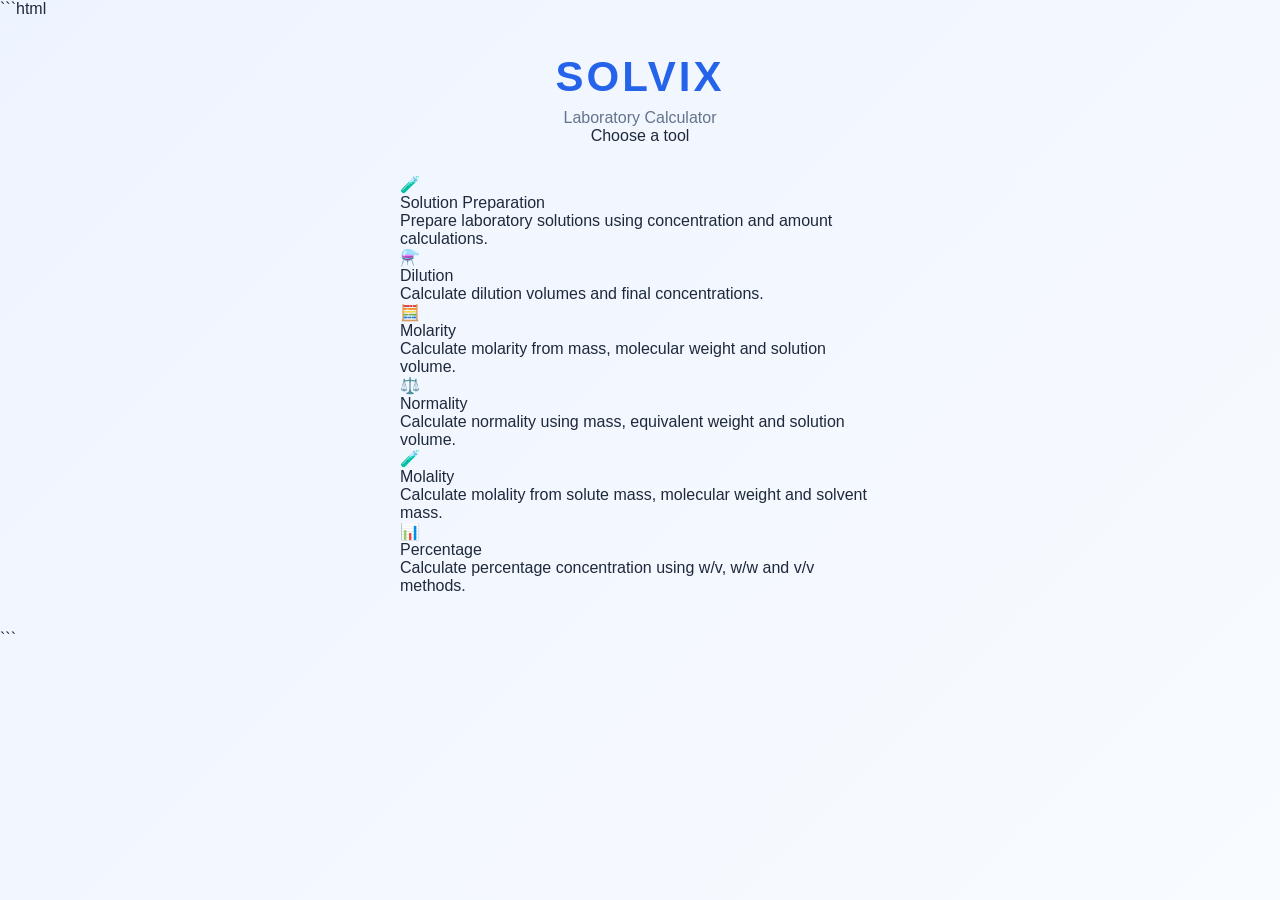
<file: index.html>
```html
<!DOCTYPE html>
<html lang="en">

<head>

    <meta charset="UTF-8">

    <meta
        name="viewport"
        content="width=device-width, initial-scale=1.0"
    >

    <title>SOLVIX - Laboratory Calculator</title>

    <link
        rel="stylesheet"
        href="style.css"
    >

</head>


<body>

    <div class="container">


        <!-- Header -->

        <header class="header">

            <div class="logo">
                SOLVIX
            </div>

            <div class="subtitle">
                Laboratory Calculator
            </div>

            <p class="choose-text">
                Choose a tool
            </p>

        </header>



        <!-- Solution Preparation -->

        <div
            class="card"
            onclick="openCalculator('solution-preparation')"
        >

            <div class="icon">
                🧪
            </div>

            <div class="card-title">
                Solution Preparation
            </div>

            <div class="card-description">
                Prepare laboratory solutions
                using concentration and amount calculations.
            </div>

        </div>



        <!-- Dilution -->

        <div
            class="card"
            onclick="openCalculator('dilution')"
        >

            <div class="icon">
                ⚗️
            </div>

            <div class="card-title">
                Dilution
            </div>

            <div class="card-description">
                Calculate dilution volumes
                and final concentrations.
            </div>

        </div>



        <!-- Molarity -->

        <div
            class="card"
            onclick="openCalculator('molarity')"
        >

            <div class="icon">
                🧮
            </div>

            <div class="card-title">
                Molarity
            </div>

            <div class="card-description">
                Calculate molarity from mass,
                molecular weight and solution volume.
            </div>

        </div>



        <!-- Normality -->

        <div
            class="card"
            onclick="openCalculator('normality')"
        >

            <div class="icon">
                ⚖️
            </div>

            <div class="card-title">
                Normality
            </div>

            <div class="card-description">
                Calculate normality using mass,
                equivalent weight and solution volume.
            </div>

        </div>



        <!-- Molality -->

        <div
            class="card"
            onclick="openCalculator('molality')"
        >

            <div class="icon">
                🧪
            </div>

            <div class="card-title">
                Molality
            </div>

            <div class="card-description">
                Calculate molality from solute mass,
                molecular weight and solvent mass.
            </div>

        </div>



        <!-- Percentage -->

        <div
            class="card"
            onclick="openCalculator('percentage')"
        >

            <div class="icon">
                📊
            </div>

            <div class="card-title">
                Percentage
            </div>

            <div class="card-description">
                Calculate percentage concentration
                using w/v, w/w and v/v methods.
            </div>

        </div>


    </div>



    <!-- JavaScript -->

    <script src="script.js"></script>

</body>

</html>
```
</file>
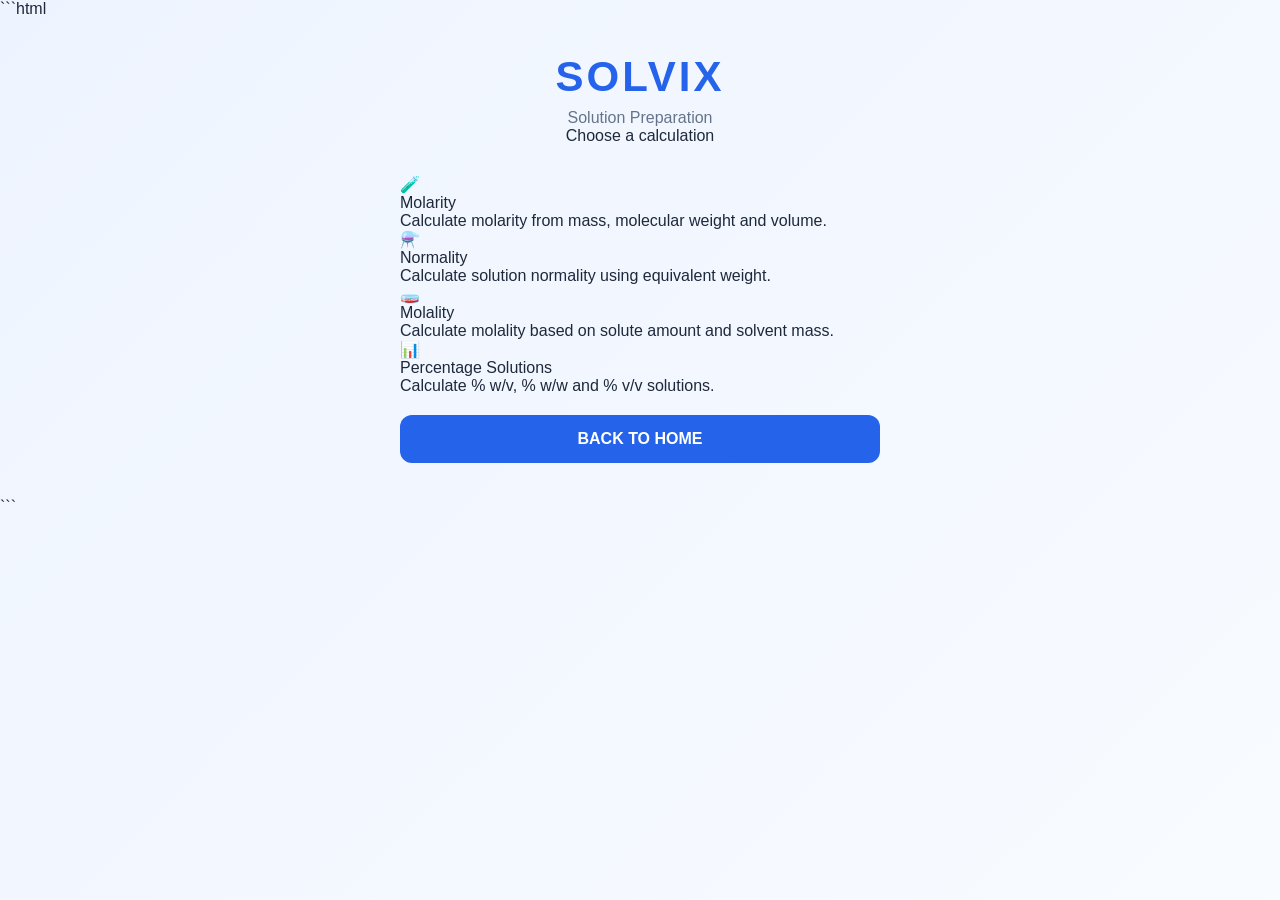
<file: solution-preparation.html>
```html
<!DOCTYPE html>
<html lang="en">

<head>

    <meta charset="UTF-8">

    <meta
        name="viewport"
        content="width=device-width, initial-scale=1.0"
    >

    <title>Solvix - Solution Preparation</title>

    <link
        rel="stylesheet"
        href="style.css"
    >

</head>


<body>

    <div class="container">


        <!-- Header -->

        <header class="header">

            <div class="logo">
                SOLVIX
            </div>

            <div class="subtitle">
                Solution Preparation
            </div>

            <p class="choose-text">
                Choose a calculation
            </p>

        </header>



        <!-- Molarity -->

        <div
            class="card"
            onclick="openCalculator('molarity')"
        >

            <div class="icon">
                🧪
            </div>

            <div class="card-title">
                Molarity
            </div>

            <div class="card-description">
                Calculate molarity from mass,
                molecular weight and volume.
            </div>

        </div>



        <!-- Normality -->

        <div
            class="card"
            onclick="openCalculator('normality')"
        >

            <div class="icon">
                ⚗️
            </div>

            <div class="card-title">
                Normality
            </div>

            <div class="card-description">
                Calculate solution normality
                using equivalent weight.
            </div>

        </div>



        <!-- Molality -->

        <div
            class="card"
            onclick="openCalculator('molality')"
        >

            <div class="icon">
                🧫
            </div>

            <div class="card-title">
                Molality
            </div>

            <div class="card-description">
                Calculate molality based on
                solute amount and solvent mass.
            </div>

        </div>



        <!-- Percentage -->

        <div
            class="card"
            onclick="openCalculator('percentage')"
        >

            <div class="icon">
                📊
            </div>

            <div class="card-title">
                Percentage Solutions
            </div>

            <div class="card-description">
                Calculate % w/v, % w/w
                and % v/v solutions.
            </div>

        </div>



        <!-- Back to Home -->

        <button
            onclick="goHome()"
            style="margin-top: 20px;"
        >
            BACK TO HOME
        </button>


    </div>



    <script src="script.js"></script>

</body>

</html>
```
</file>
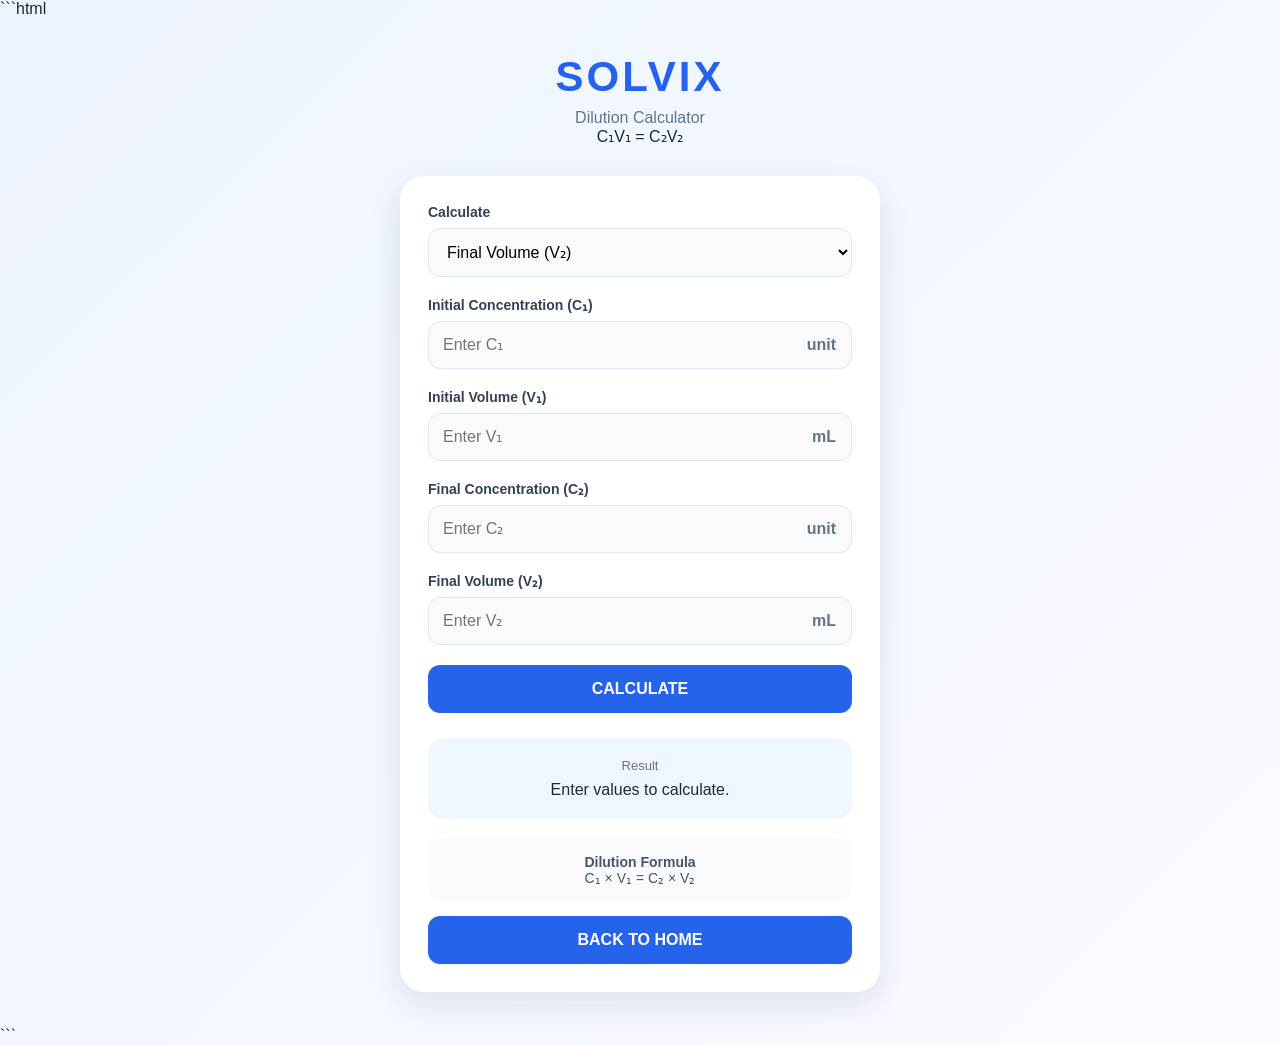
<file: calculators/dilution.html>
```html
<!DOCTYPE html>
<html lang="en">

<head>

    <meta charset="UTF-8">

    <meta
        name="viewport"
        content="width=device-width, initial-scale=1.0"
    >

    <title>Solvix - Dilution</title>

    <link
        rel="stylesheet"
        href="../style.css"
    >

</head>


<body>

    <div class="container">


        <!-- Header -->

        <header class="header">

            <div class="logo">
                SOLVIX
            </div>

            <div class="subtitle">
                Dilution Calculator
            </div>

            <p class="choose-text">
                C₁V₁ = C₂V₂
            </p>

        </header>



        <!-- Calculator -->

        <div class="calculator">


            <!-- Calculate -->

            <div class="input-group">

                <label for="dilutionUnknown">
                    Calculate
                </label>

                <div class="input-row">

                    <select
                        id="dilutionUnknown"
                        onchange="updateDilutionFields()"
                        style="
                            width: 100%;
                            border: none;
                            outline: none;
                            background: transparent;
                            padding: 14px;
                            font-size: 16px;
                        "
                    >

                        <option value="v2">
                            Final Volume (V₂)
                        </option>

                        <option value="v1">
                            Initial Volume (V₁)
                        </option>

                        <option value="c2">
                            Final Concentration (C₂)
                        </option>

                        <option value="c1">
                            Initial Concentration (C₁)
                        </option>

                    </select>

                </div>

            </div>



            <!-- C1 -->

            <div class="input-group">

                <label for="c1">
                    Initial Concentration (C₁)
                </label>

                <div class="input-row">

                    <input
                        type="number"
                        id="c1"
                        placeholder="Enter C₁"
                        step="any"
                    >

                    <span>unit</span>

                </div>

            </div>



            <!-- V1 -->

            <div class="input-group">

                <label for="v1">
                    Initial Volume (V₁)
                </label>

                <div class="input-row">

                    <input
                        type="number"
                        id="v1"
                        placeholder="Enter V₁"
                        step="any"
                    >

                    <span>mL</span>

                </div>

            </div>



            <!-- C2 -->

            <div class="input-group">

                <label for="c2">
                    Final Concentration (C₂)
                </label>

                <div class="input-row">

                    <input
                        type="number"
                        id="c2"
                        placeholder="Enter C₂"
                        step="any"
                    >

                    <span>unit</span>

                </div>

            </div>



            <!-- V2 -->

            <div class="input-group">

                <label for="v2">
                    Final Volume (V₂)
                </label>

                <div class="input-row">

                    <input
                        type="number"
                        id="v2"
                        placeholder="Enter V₂"
                        step="any"
                    >

                    <span>mL</span>

                </div>

            </div>



            <!-- Calculate Button -->

            <button onclick="calculateDilution()">
                CALCULATE
            </button>



            <!-- Result -->

            <div class="result">

                <div class="result-label">
                    Result
                </div>

                <div id="dilutionResult">
                    Enter values to calculate.
                </div>

            </div>



            <!-- Formula -->

            <div
                style="
                    margin-top: 20px;
                    padding: 15px;
                    background: #f8fafc;
                    border-radius: 12px;
                    text-align: center;
                    color: #475569;
                    font-size: 14px;
                "
            >

                <strong>
                    Dilution Formula
                </strong>

                <br>

                C₁ × V₁ = C₂ × V₂

            </div>



            <!-- Back to Home -->

            <button
                onclick="goHome()"
                style="margin-top: 15px;"
            >
                BACK TO HOME
            </button>


        </div>

    </div>



    <!-- JavaScript -->

    <script src="../script.js"></script>

</body>

</html>
```
</file>
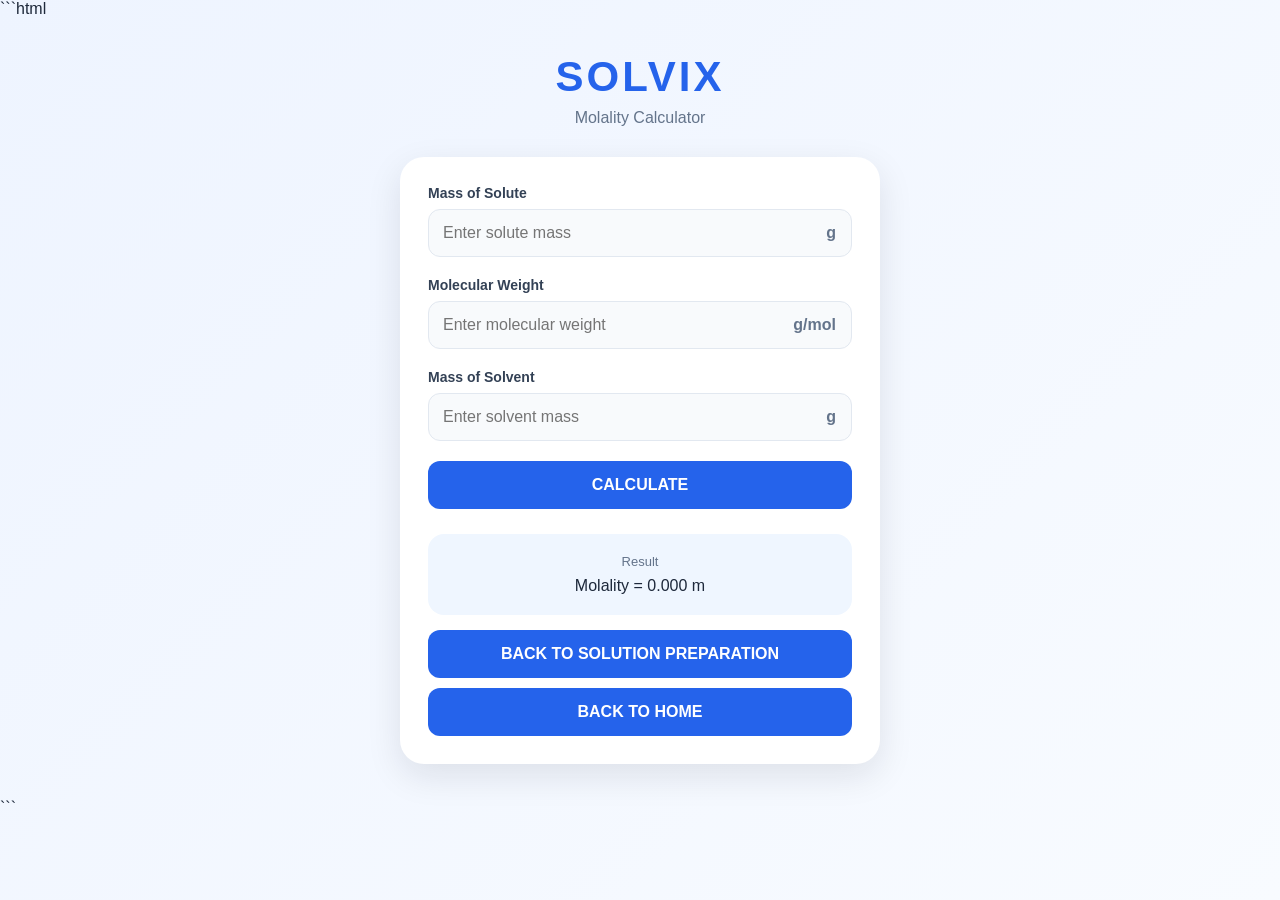
<file: calculators/molality.html>
```html
<!DOCTYPE html>
<html lang="en">

<head>

    <meta charset="UTF-8">

    <meta
        name="viewport"
        content="width=device-width, initial-scale=1.0"
    >

    <title>Solvix - Molality</title>

    <link
        rel="stylesheet"
        href="../style.css"
    >

</head>


<body>

    <div class="container">


        <!-- Header -->

        <header class="header">

            <div class="logo">
                SOLVIX
            </div>

            <div class="subtitle">
                Molality Calculator
            </div>

        </header>



        <!-- Calculator -->

        <div class="calculator">


            <!-- Mass of Solute -->

            <div class="input-group">

                <label for="soluteMass">
                    Mass of Solute
                </label>

                <div class="input-row">

                    <input
                        type="number"
                        id="soluteMass"
                        placeholder="Enter solute mass"
                        step="any"
                    >

                    <span>g</span>

                </div>

            </div>



            <!-- Molecular Weight -->

            <div class="input-group">

                <label for="molecularWeight">
                    Molecular Weight
                </label>

                <div class="input-row">

                    <input
                        type="number"
                        id="molecularWeight"
                        placeholder="Enter molecular weight"
                        step="any"
                    >

                    <span>g/mol</span>

                </div>

            </div>



            <!-- Solvent Mass -->

            <div class="input-group">

                <label for="solventMass">
                    Mass of Solvent
                </label>

                <div class="input-row">

                    <input
                        type="number"
                        id="solventMass"
                        placeholder="Enter solvent mass"
                        step="any"
                    >

                    <span>g</span>

                </div>

            </div>



            <!-- Calculate -->

            <button onclick="calculateMolality()">
                CALCULATE
            </button>



            <!-- Result -->

            <div class="result">

                <div class="result-label">
                    Result
                </div>

                <div id="molalityResult">
                    Molality = 0.000 m
                </div>

            </div>



            <!-- Back to Solution Preparation -->

            <button
                onclick="goToSolutionPreparation()"
                style="margin-top: 15px;"
            >
                BACK TO SOLUTION PREPARATION
            </button>



            <!-- Back to Home -->

            <button
                onclick="goHome()"
                style="margin-top: 10px;"
            >
                BACK TO HOME
            </button>


        </div>

    </div>



    <!-- JavaScript -->

    <script src="../script.js"></script>

</body>

</html>
```
</file>
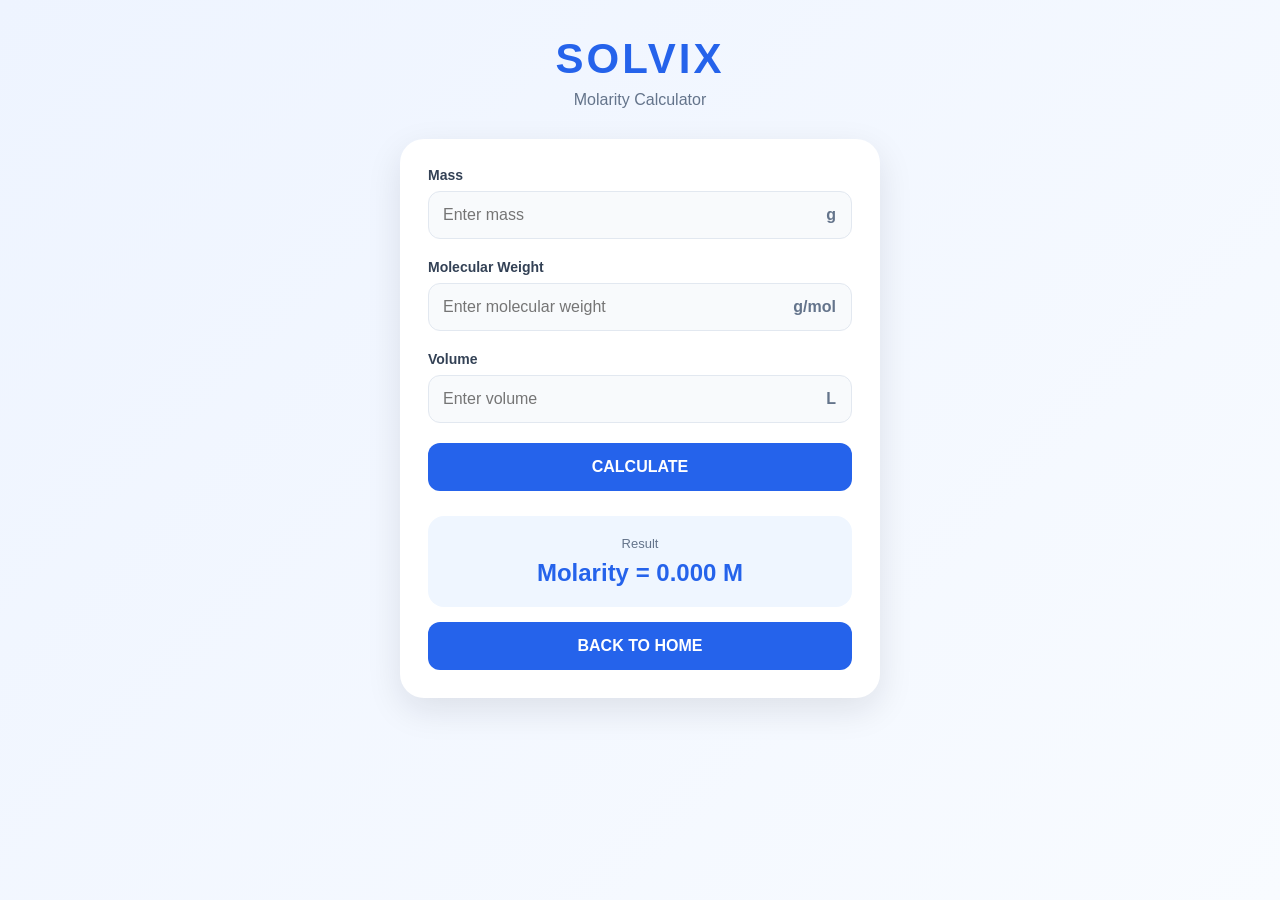
<file: calculators/molarity.html>
<!DOCTYPE html>
<html lang="en">

<head>

    <meta charset="UTF-8">

    <meta
        name="viewport"
        content="width=device-width, initial-scale=1.0"
    >

    <title>Solvix - Molarity</title>

    <link
        rel="stylesheet"
        href="../style.css"
    >

</head>


<body>

    <div class="container">


        <header class="header">

            <div class="logo">
                SOLVIX
            </div>

            <div class="subtitle">
                Molarity Calculator
            </div>

        </header>


        <div class="calculator">


            <div class="input-group">

                <label for="mass">
                    Mass
                </label>

                <div class="input-row">

                    <input
                        type="number"
                        id="mass"
                        placeholder="Enter mass"
                        step="any"
                    >

                    <span>g</span>

                </div>

            </div>


            <div class="input-group">

                <label for="molecularWeight">
                    Molecular Weight
                </label>

                <div class="input-row">

                    <input
                        type="number"
                        id="molecularWeight"
                        placeholder="Enter molecular weight"
                        step="any"
                    >

                    <span>g/mol</span>

                </div>

            </div>


            <div class="input-group">

                <label for="volume">
                    Volume
                </label>

                <div class="input-row">

                    <input
                        type="number"
                        id="volume"
                        placeholder="Enter volume"
                        step="any"
                    >

                    <span>L</span>

                </div>

            </div>


            <button onclick="calculateMolarity()">
                CALCULATE
            </button>


            <div class="result">

                <div class="result-label">
                    Result
                </div>

                <div id="result">
                    Molarity = 0.000 M
                </div>

            </div>


            <button
                onclick="goHome()"
                style="margin-top: 15px;"
            >
                BACK TO HOME
            </button>


        </div>

    </div>


    <script src="../script.js"></script>

</body>

</html>
</file>
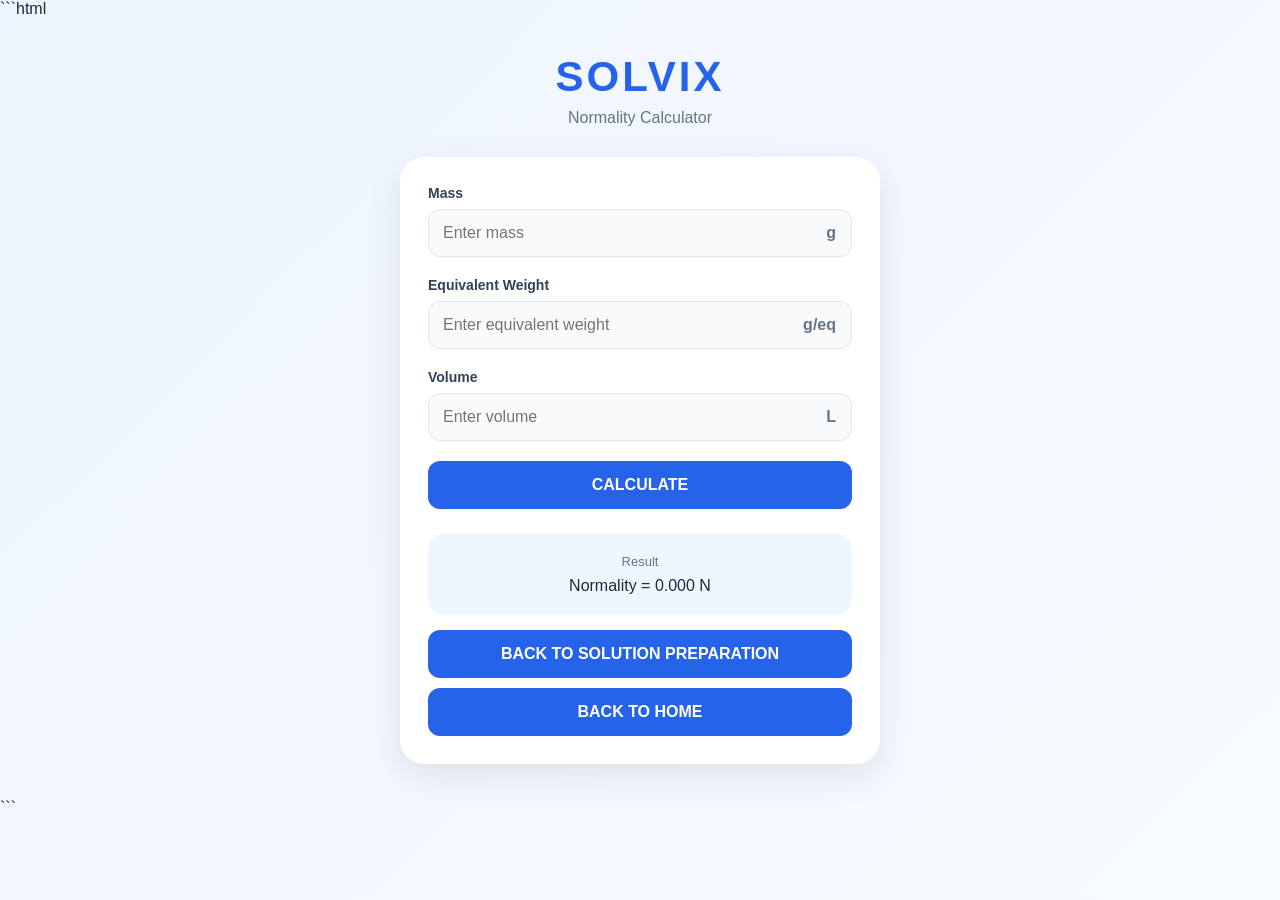
<file: calculators/normality.html>
```html
<!DOCTYPE html>
<html lang="en">

<head>

    <meta charset="UTF-8">

    <meta
        name="viewport"
        content="width=device-width, initial-scale=1.0"
    >

    <title>Solvix - Normality</title>

    <link
        rel="stylesheet"
        href="../style.css"
    >

</head>


<body>

    <div class="container">


        <!-- Header -->

        <header class="header">

            <div class="logo">
                SOLVIX
            </div>

            <div class="subtitle">
                Normality Calculator
            </div>

        </header>



        <!-- Calculator -->

        <div class="calculator">


            <!-- Mass -->

            <div class="input-group">

                <label for="mass">
                    Mass
                </label>

                <div class="input-row">

                    <input
                        type="number"
                        id="mass"
                        placeholder="Enter mass"
                        step="any"
                    >

                    <span>g</span>

                </div>

            </div>



            <!-- Equivalent Weight -->

            <div class="input-group">

                <label for="equivalentWeight">
                    Equivalent Weight
                </label>

                <div class="input-row">

                    <input
                        type="number"
                        id="equivalentWeight"
                        placeholder="Enter equivalent weight"
                        step="any"
                    >

                    <span>g/eq</span>

                </div>

            </div>



            <!-- Volume -->

            <div class="input-group">

                <label for="volume">
                    Volume
                </label>

                <div class="input-row">

                    <input
                        type="number"
                        id="volume"
                        placeholder="Enter volume"
                        step="any"
                    >

                    <span>L</span>

                </div>

            </div>



            <!-- Calculate -->

            <button onclick="calculateNormality()">
                CALCULATE
            </button>



            <!-- Result -->

            <div class="result">

                <div class="result-label">
                    Result
                </div>

                <div id="normalityResult">
                    Normality = 0.000 N
                </div>

            </div>



            <!-- Back -->

            <button
                onclick="goToSolutionPreparation()"
                style="margin-top: 15px;"
            >
                BACK TO SOLUTION PREPARATION
            </button>



            <!-- Home -->

            <button
                onclick="goHome()"
                style="margin-top: 10px;"
            >
                BACK TO HOME
            </button>


        </div>

    </div>



    <!-- JavaScript -->

    <script src="../script.js"></script>

</body>

</html>
```
</file>
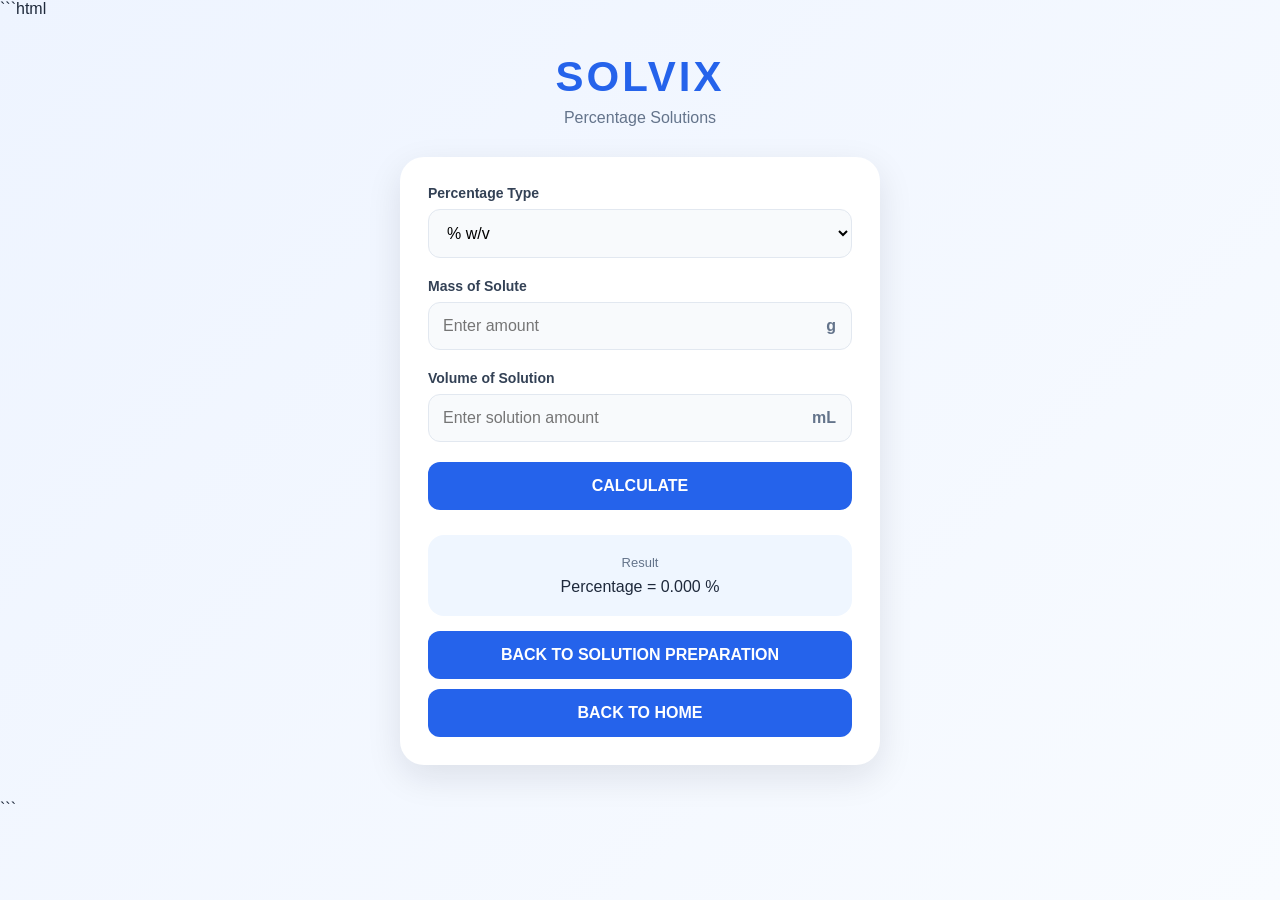
<file: calculators/percentage.html>
```html
<!DOCTYPE html>
<html lang="en">

<head>

    <meta charset="UTF-8">

    <meta
        name="viewport"
        content="width=device-width, initial-scale=1.0"
    >

    <title>Solvix - Percentage Solutions</title>

    <link
        rel="stylesheet"
        href="../style.css"
    >

</head>


<body>

    <div class="container">


        <!-- Header -->

        <header class="header">

            <div class="logo">
                SOLVIX
            </div>

            <div class="subtitle">
                Percentage Solutions
            </div>

        </header>



        <!-- Calculator -->

        <div class="calculator">


            <!-- Percentage Type -->

            <div class="input-group">

                <label for="percentageType">
                    Percentage Type
                </label>

                <div class="input-row">

                    <select
                        id="percentageType"
                        onchange="updatePercentageLabels()"
                        style="
                            width: 100%;
                            border: none;
                            outline: none;
                            background: transparent;
                            padding: 14px;
                            font-size: 16px;
                        "
                    >

                        <option value="wv">
                            % w/v
                        </option>

                        <option value="ww">
                            % w/w
                        </option>

                        <option value="vv">
                            % v/v
                        </option>

                    </select>

                </div>

            </div>



            <!-- Solute Amount -->

            <div class="input-group">

                <label id="amountLabel" for="amount">
                    Mass of Solute
                </label>

                <div class="input-row">

                    <input
                        type="number"
                        id="amount"
                        placeholder="Enter amount"
                        step="any"
                    >

                    <span id="amountUnit">
                        g
                    </span>

                </div>

            </div>



            <!-- Total Solution -->

            <div class="input-group">

                <label id="solutionLabel" for="solutionAmount">
                    Volume of Solution
                </label>

                <div class="input-row">

                    <input
                        type="number"
                        id="solutionAmount"
                        placeholder="Enter solution amount"
                        step="any"
                    >

                    <span id="solutionUnit">
                        mL
                    </span>

                </div>

            </div>



            <!-- Calculate -->

            <button onclick="calculatePercentage()">
                CALCULATE
            </button>



            <!-- Result -->

            <div class="result">

                <div class="result-label">
                    Result
                </div>

                <div id="percentageResult">
                    Percentage = 0.000 %
                </div>

            </div>



            <!-- Back to Solution Preparation -->

            <button
                onclick="goToSolutionPreparation()"
                style="margin-top: 15px;"
            >
                BACK TO SOLUTION PREPARATION
            </button>



            <!-- Back to Home -->

            <button
                onclick="goHome()"
                style="margin-top: 10px;"
            >
                BACK TO HOME
            </button>


        </div>

    </div>



    <!-- JavaScript -->

    <script src="../script.js"></script>

</body>

</html>
```
</file>
<file: style.css>
* {
    box-sizing: border-box;
    margin: 0;
    padding: 0;
}

body {
    font-family: Arial, sans-serif;
    background: linear-gradient(135deg, #eef4ff, #f8fbff);
    color: #1e293b;
    min-height: 100vh;
}

.container {
    width: 100%;
    max-width: 520px;
    margin: auto;
    padding: 35px 20px;
}

.header {
    text-align: center;
    margin-bottom: 30px;
}

.logo {
    font-size: 42px;
    font-weight: 800;
    letter-spacing: 3px;
    color: #2563eb;
}

.subtitle {
    margin-top: 8px;
    color: #64748b;
    font-size: 16px;
}

.calculator {
    background: white;
    padding: 28px;
    border-radius: 24px;
    box-shadow: 0 12px 35px rgba(15, 23, 42, 0.10);
}

.input-group {
    margin-bottom: 20px;
}

.input-group label {
    display: block;
    margin-bottom: 8px;
    font-size: 14px;
    font-weight: 600;
    color: #334155;
}

.input-row {
    display: flex;
    align-items: center;
    background: #f8fafc;
    border: 1px solid #e2e8f0;
    border-radius: 12px;
    overflow: hidden;
}

.input-row input {
    flex: 1;
    border: none;
    outline: none;
    background: transparent;
    padding: 14px;
    font-size: 16px;
}

.input-row span {
    padding: 0 15px;
    color: #64748b;
    font-weight: 600;
}

button {
    width: 100%;
    border: none;
    border-radius: 12px;
    padding: 15px;
    background: #2563eb;
    color: white;
    font-size: 16px;
    font-weight: 700;
    cursor: pointer;
    transition: 0.2s;
}

button:hover {
    background: #1d4ed8;
    transform: translateY(-1px);
}

.result {
    margin-top: 25px;
    padding: 20px;
    border-radius: 16px;
    background: #eff6ff;
    text-align: center;
}

.result-label {
    font-size: 13px;
    color: #64748b;
    margin-bottom: 8px;
}

#result {
    font-size: 24px;
    font-weight: 800;
    color: #2563eb;
}

@media (max-width: 480px) {

    .container {
        padding: 25px 15px;
    }

    .logo {
        font-size: 36px;
    }

    .calculator {
        padding: 22px;
    }
}
</file>
